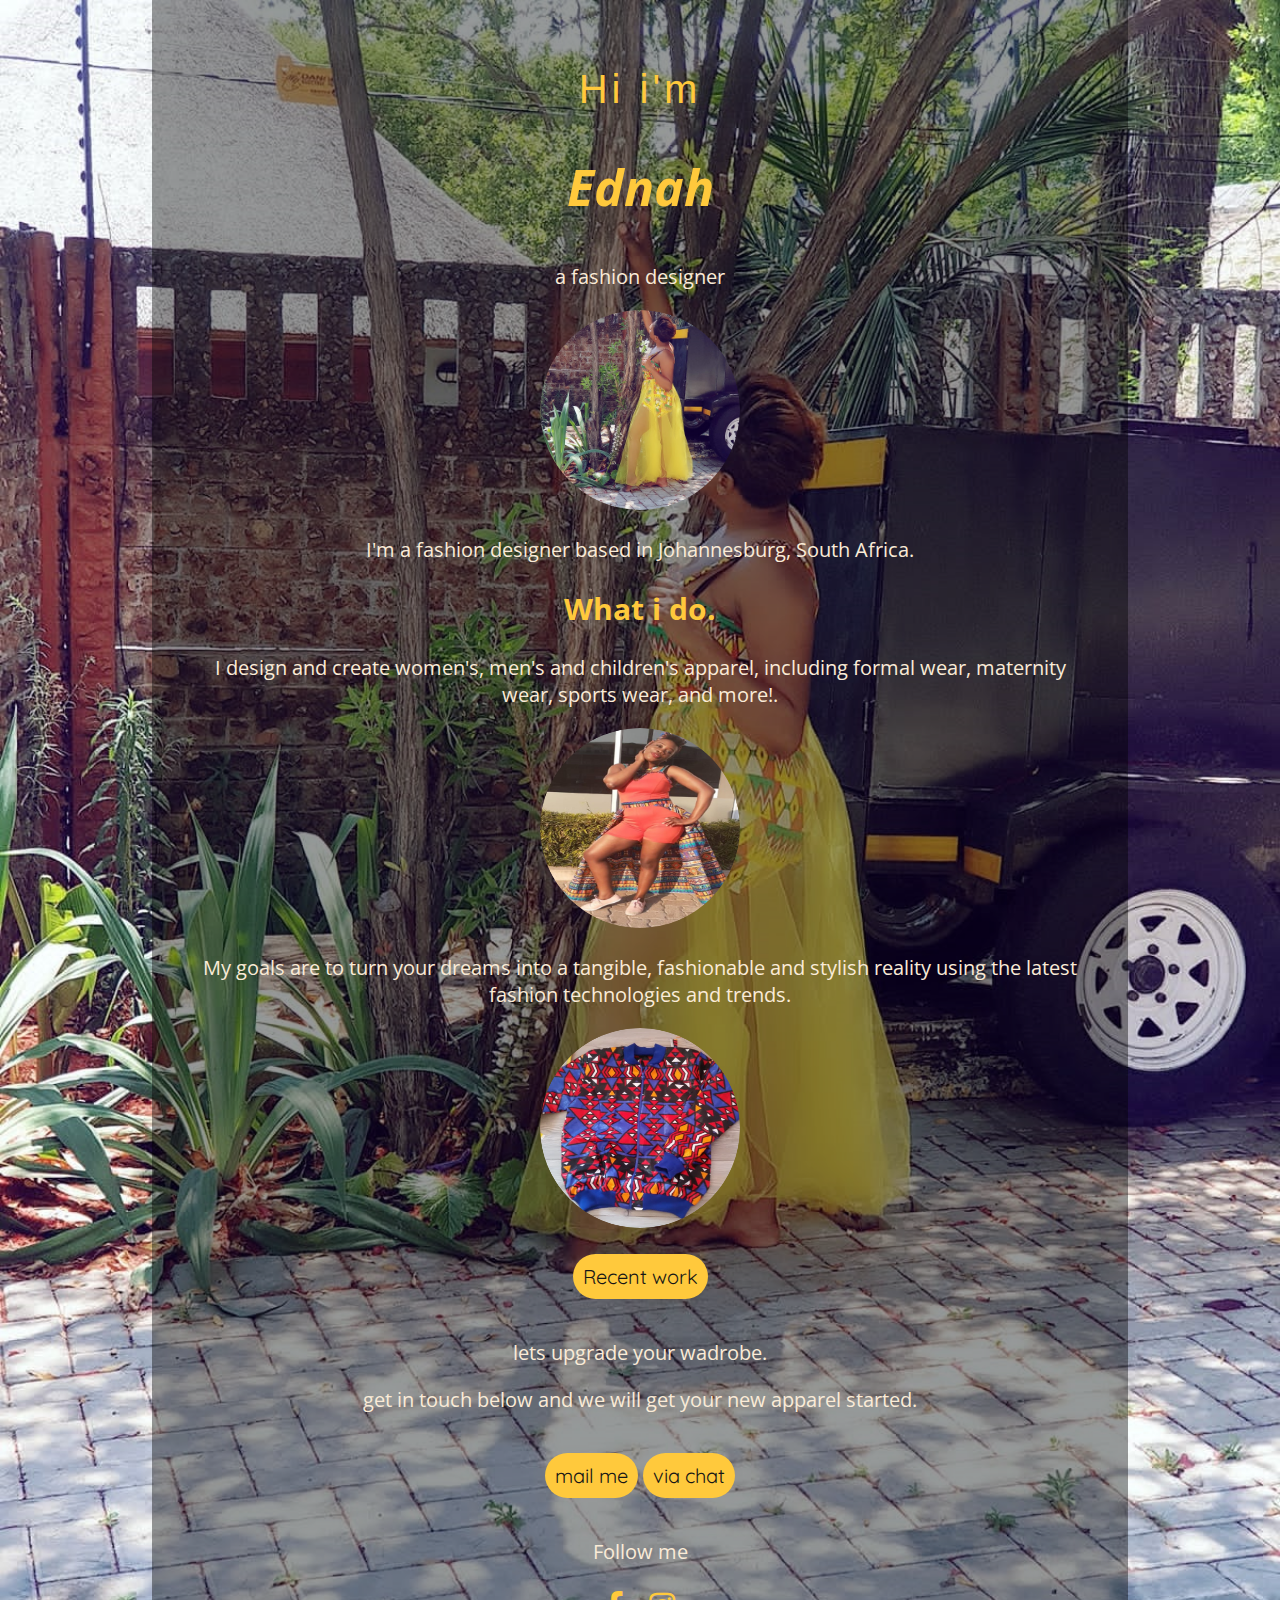
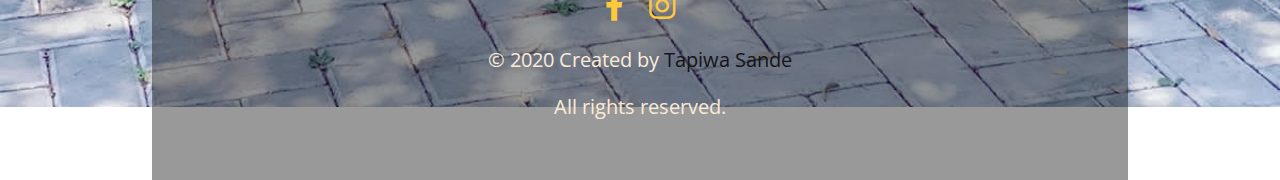
<file: index.html>
<!DOCTYPE html>
<html>
    <head>
        <meta charset="UTF-8">
        <meta name="description" content="meet ednah magaso a fashion designer for hire">
        <link rel="stylesheet" href="style.css">
        <link rel="stylesheet" href="https://cdnjs.cloudflare.com/ajax/libs/font-awesome/5.15.1/css/all.min.css">
        <link rel="preconnect" href="https://fonts.gstatic.com">
        <link href="https://fonts.googleapis.com/css2?family=Montserrat&display=swap" rel="stylesheet">
        <link href="https://fonts.googleapis.com/css2?family=Quicksand:wght@300&display=swap" rel="stylesheet">
        <link rel="preconnect" href="https://fonts.gstatic.com">
        <link href="https://fonts.googleapis.com/css2?family=Open+Sans:wght@300&display=swap" rel="stylesheet">
        <title>Ednah Magaso Fashionsta</title>
        

        


    </head>
    <body>
            <body style="background-image: url('ed2.jpg'); background-repeat: no-repeat; background-size: cover; background-attachment: fixed;">
<div class="box">
 <!-- <img width="300" src="AGE.jpg" alt="" class="box-img"> -->
<h1>Hi i'm</h1>
<h2 class="yes">Ednah</h2>
<p>a fashion designer</p>
<image class="fav" src="crop.png"></image>

<p>I'm a fashion designer based in Johannesburg, South Africa.</p>
<h2>What i do.</h2>
<P>I design and create women's, men's and children's apparel, including formal wear, maternity wear, sports wear, and more!.</P>
<image class="fav" src="pic2.png"></image>
<p>My goals are to turn your dreams into a tangible, fashionable and stylish reality using the latest fashion technologies and trends.</p>
<image class="fav" src="picc.png"></image>  
<form action="/recentwork.html">
        <button class="btn"><a  href="recentwork.html">Recent work</a></button>
</form>



<p>lets upgrade your wadrobe.</p>
<p>get in touch below and we will get your new apparel started.</p>

<button class="btn"><a  href="mailto:ednahmagaso09@gmail.com">mail me</a></button>
   
<button class="btn"><a  href="https://wa.link/76d8sy">via chat</a></button>

<footer class="footer"> 
    <p>Follow me</p>
    <div class="bottom">
            <a class="social" href="https://web.facebook.com/edna.magaso"><i class="fab fa-facebook-f"></i></a>
            <a class="social" href="https://www.instagram.com/ednamagaso/?hl=en"><i class="fab fa-instagram"></i></a> 
            
            
    </div>
           
                
            
                    <p>&#169 2020 Created by <a href="mailto:tapiwasande9@gmail.com" class="taps">Tapiwa Sande</a></p> 
                    <p>All rights reserved.</p>
</file>
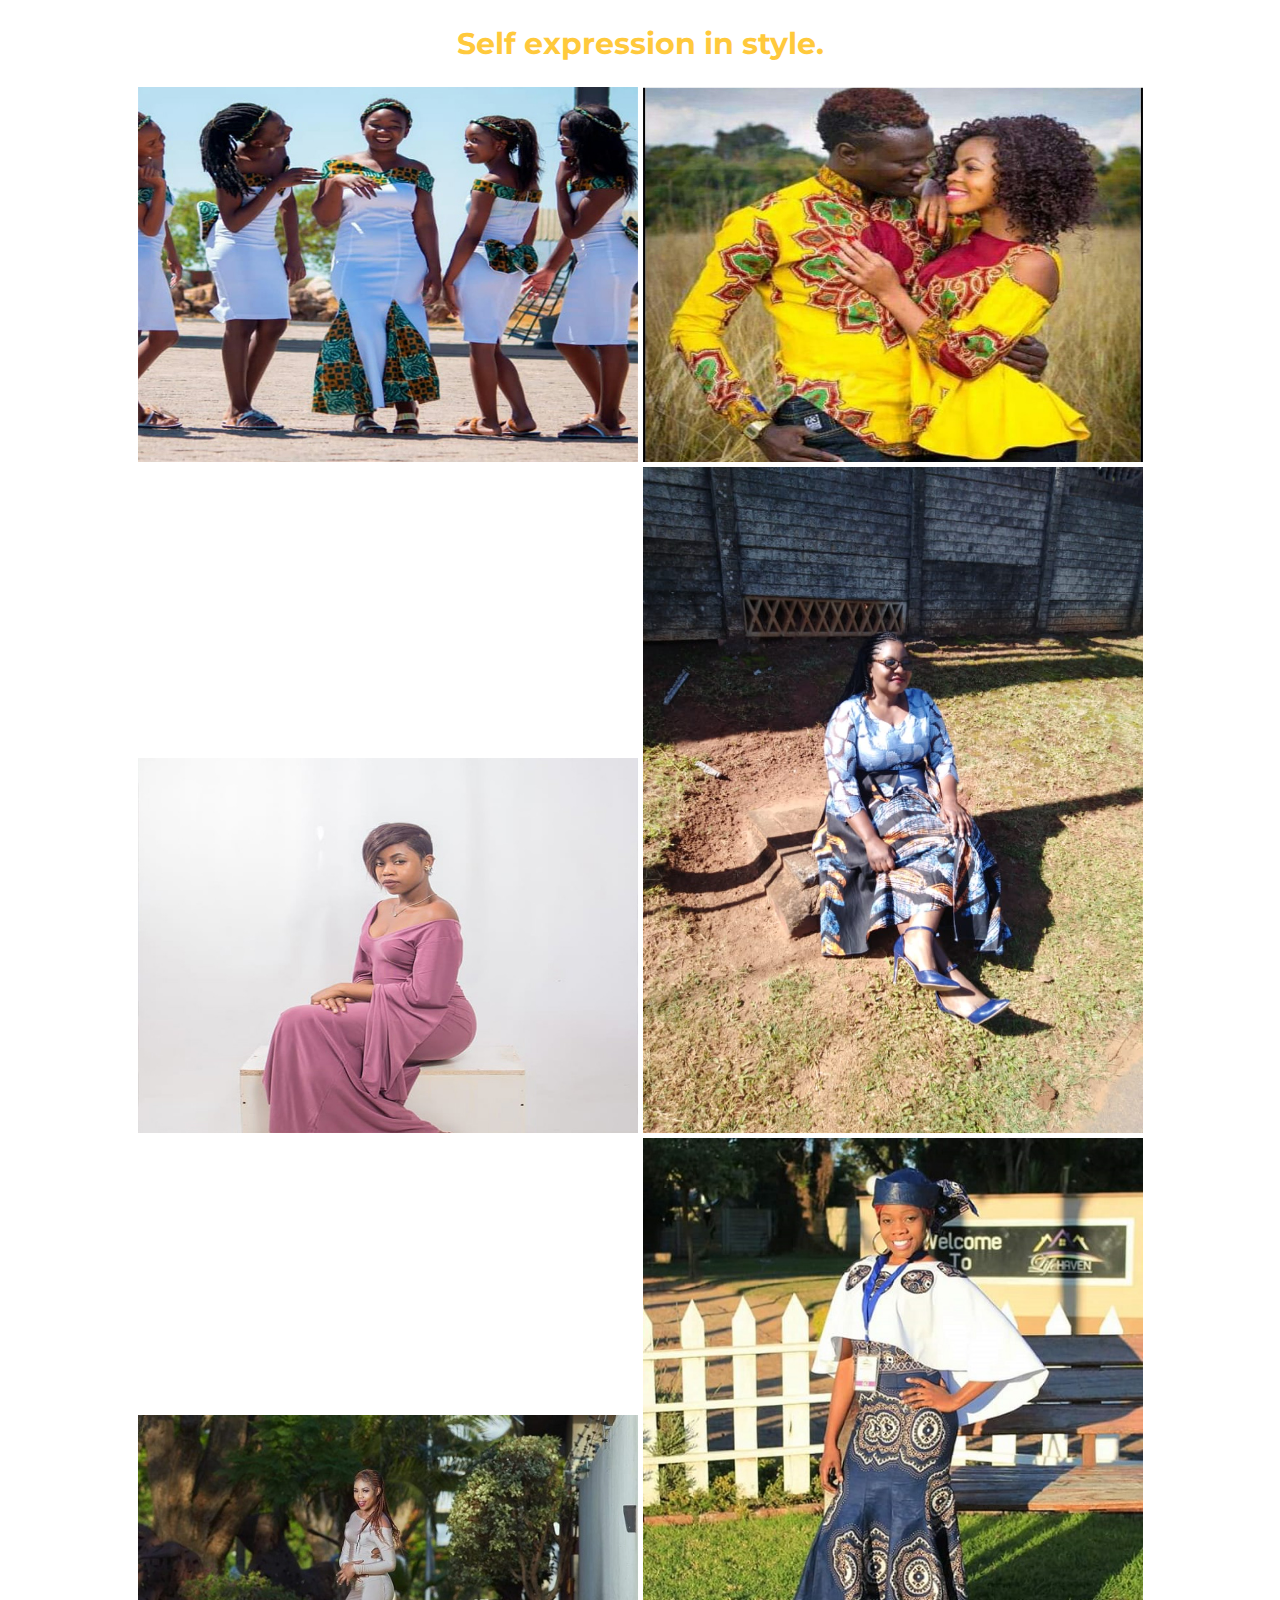
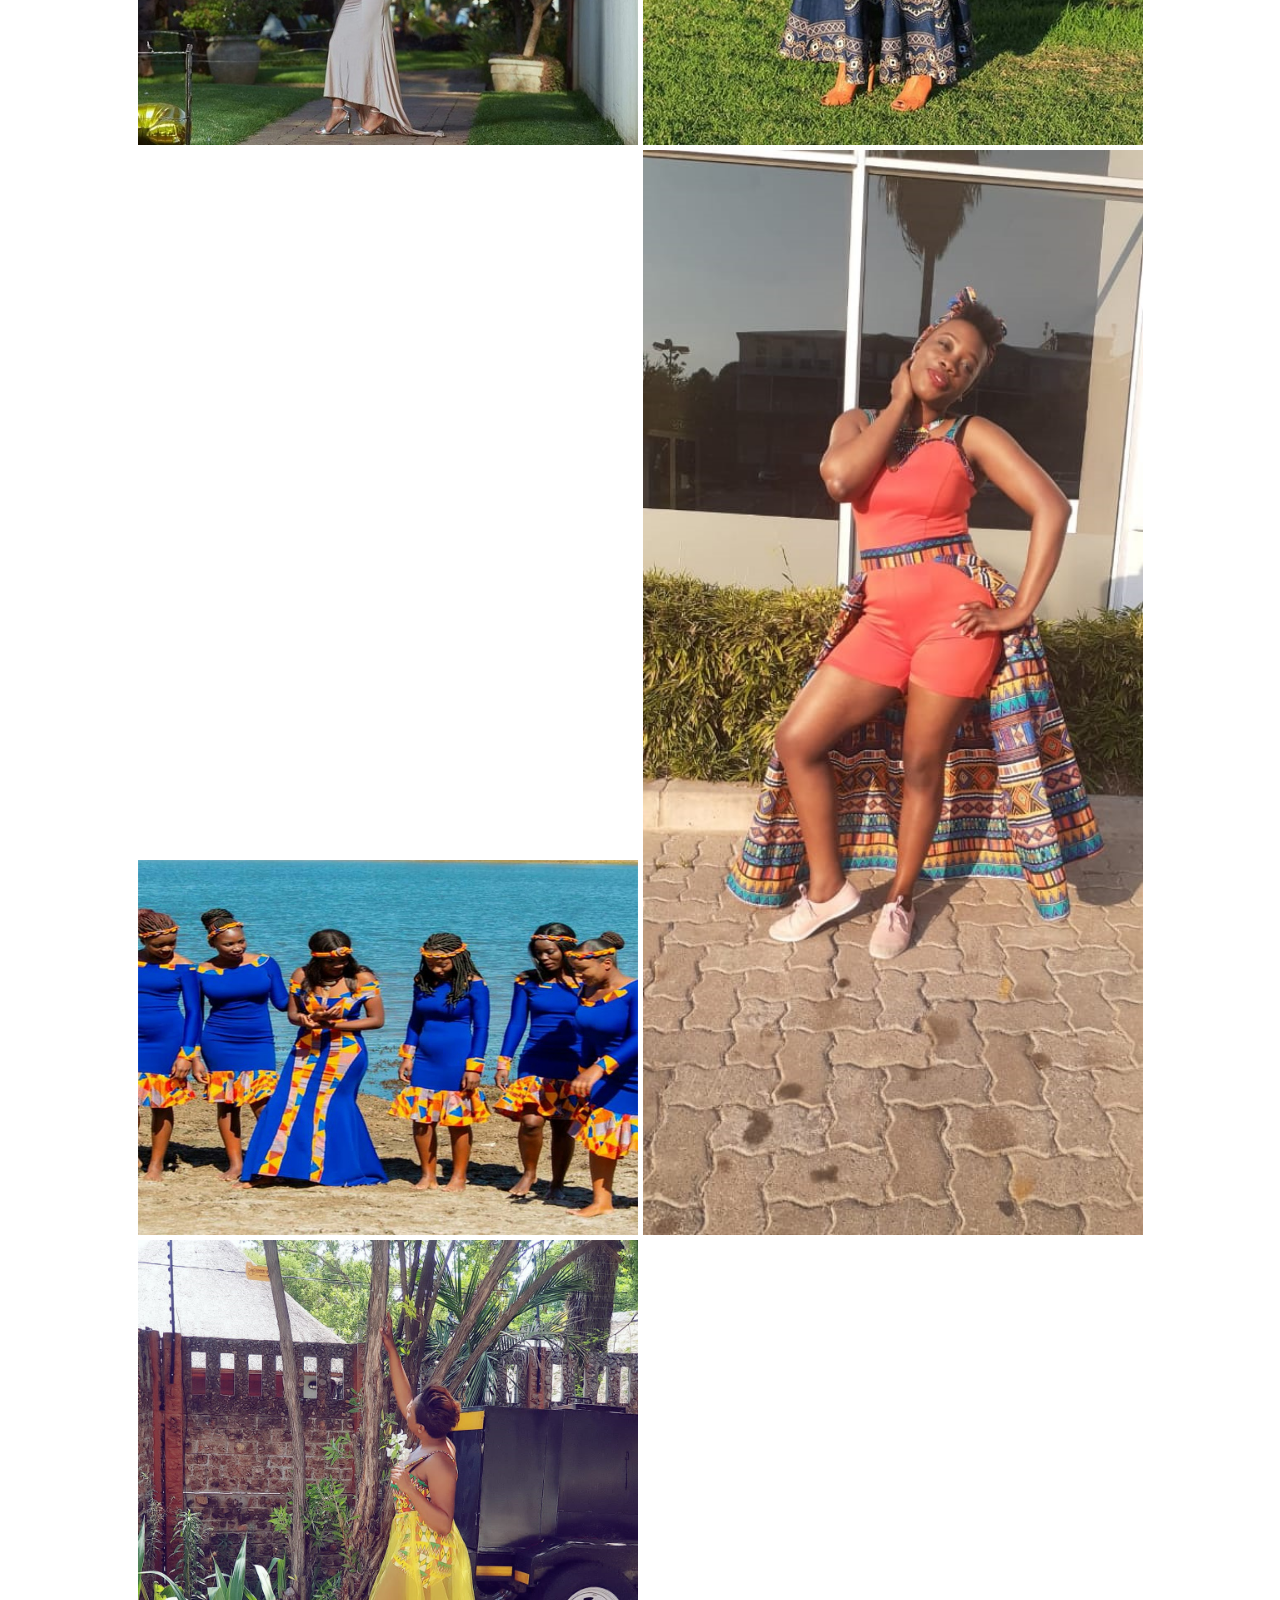
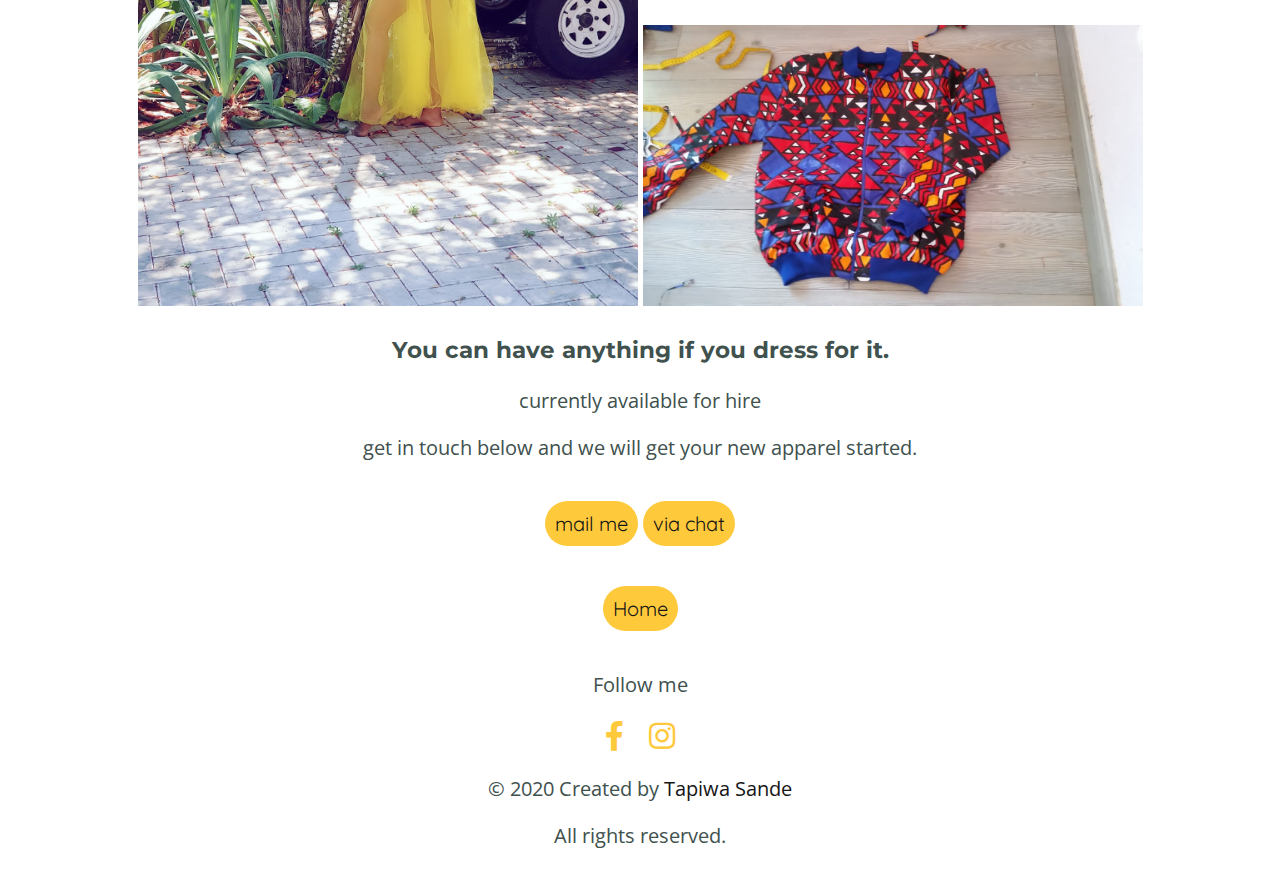
<file: recentwork.html>
<!DOCTYPE html>
<html>
    <head>
        <meta charset="UTF-8">
        <meta name="description" content="meet ednah magaso a fashion designer for hire">
        <link rel="stylesheet" href="style.css">
        <link rel="stylesheet" href="https://cdnjs.cloudflare.com/ajax/libs/font-awesome/5.15.1/css/all.min.css">
        <link rel="preconnect" href="https://fonts.gstatic.com">
        <link href="https://fonts.googleapis.com/css2?family=Montserrat&display=swap" rel="stylesheet">
        <link href="https://fonts.googleapis.com/css2?family=Quicksand:wght@300&display=swap" rel="stylesheet">
        <link rel="preconnect" href="https://fonts.gstatic.com">
        <link href="https://fonts.googleapis.com/css2?family=Open+Sans:wght@300&display=swap" rel="stylesheet">
        <title>Ednah Magaso Fashionsta</title>
        

        


    </head>
    <body>
            <!-- <body style="background-image: url('ed2.jpg'); background-repeat: no-repeat; background-size: cover; background-attachment: fixed;"> -->

 <!-- <img width="300" src="AGE.jpg" alt="" class="box-img"> -->
 <h2>Self expression in style.</h2>
 <!-- work images -->
 <image class="workpic" src="work 1.jpg" alt="work by ednah magaso"></image>
 <image class="workpic" src="work 2.jpg" alt="work by ednah magaso"></image>
 <image class="workpic" src="work 3.jpg" alt="work by ednah magaso"></image>
 <image class="workpic" src="work 4.jpg" alt="work by ednah magaso"></image>
 <image class="workpic" src="work 5.jpg" alt="work by ednah magaso"></image>
 <image class="workpic" src="work 6.jpg" alt="work by ednah magaso"></image>
 <image class="workpic" src="work 7.jpg" alt="work by ednah magaso"></image>
 <image class="workpic" src="ed3.jpg" alt="work by ednah magaso"></image>
 <image class="workpic" src="ed2.jpg" alt="work by ednah magaso"></image>
 <image class="workpic" src="jacket.jpg" alt="work by ednah magaso"></image>
     <h3>You can have anything if you dress for it.</h3>
     


<p>currently available for hire</p>
<p>get in touch below and we will get your new apparel started.</p>

<button class="btn"><a  href="mailto:ednahmagaso09@gmail.com">mail me</a></button>
   
<button class="btn"><a  href="https://wa.link/76d8sy">via chat</a></button>
<form action="/index.html">
    <button class="btn"><a  href="index.html">Home</a></button>
</form>

<footer class="footer"> 
    <p>Follow me</p>
    <div class="bottom">
            <a class="social" href="https://web.facebook.com/edna.magaso"><i class="fab fa-facebook-f"></i></a>
            <a class="social" href="https://www.instagram.com/ednamagaso/?hl=en"><i class="fab fa-instagram"></i></a> 
            
            
    </div>
           
                
            
                    <p>&#169 2020 Created by <a href="mailto:tapiwasande9@gmail.com" class="taps">Tapiwa Sande</a></p> 
                    <p>All rights reserved.</p>
</file>
<file: style.css>
body{
  margin: auto;
  color: #40514e;
  
  text-align: center;
  font-family:'Montserrat', sans-serif;
  font-size: 1.25rem;
  width: 100%;
  
}
.box{
  width: 70%;
  
  background: rgb(0,0 ,0,0.4 );
  padding: 40px;
  text-align: center;
  margin: auto;
  /* margin-top: 5%; */
  color: antiquewhite;
  font-family: 'Open Sans', sans-serif;
}
.yes{
  font-size: 50px;
  font-style: italic;
}
.box h1{
font-size: 40px;
letter-spacing: 4px;
font-weight: 70;
font-family: 'Nunito Sans', sans-serif;
}
h1, h2{
  color: #ffc93c;
  
}


.box h5{
font-size: 20px;
letter-spacing: 3px;
font-weight: 70;
font-family: 'Nunito Sans', sans-serif;
}
.box {
text-align: center;
}
p{
  text-align: center;
  font-family: 'Open Sans', sans-serif;
}
.workpic{
  width: 500px;
  
}
#input{
  padding: 10px 10px;
  margin-top: 30px;
  font-size: 16px;
  border: none;
  font-weight: 100;
  outline: none;
  border-radius: 30px;
  min-width: 260px;
  margin: auto;
  margin-top: 50px;
  text-align: center;
  display: block;
  
}

.fav{
  height: 200px;
  border-radius: 100px;
}
a{
  text-decoration: none;
  color: rgb(21, 22, 22);
}
.btn{
  margin: auto;
  margin-top: 20px;
  font-weight: 30px;
  color: rgb(21, 22, 22);
  margin-bottom: 20px;
  /* display: block; */
  text-decoration: none;
  padding: 10px 10px;
  font-size: 20px;
  font-family: 'Quicksand', sans-serif;
  border: none;
  font-weight: 400;
  outline: none;
  border-radius: 30px;
  min-width: 60px;
  text-align: center;
 background-color: #ffc93c;
}
.btn1{
  margin: auto;
  margin-top: 20px;
  color: rgb(21, 22, 22);
  margin-bottom: 20px;
  /* display: block; */
  padding: 10px 10px;
  font-family: 'Quicksand', sans-serif;
  font-size: 20px;
  font-weight: 30px;
  border: none;
  font-weight: 400;
  outline: none;
  border-radius: 30px;
  min-width: 60px;
  text-align: center;
 background-color: #ffc93c;
}
.btn2{
  margin: auto;
  margin-top: 20px;
  margin-bottom: 20px;

  /* display: block; */
  padding: 10px 10px;
  color: rgb(21, 22, 22);
  font-size: 20px;
  font-weight: 30px;
  border: none;
  font-family: 'Quicksand', sans-serif;
  font-weight: 400;
  outline: none;
  border-radius: 30px;
  min-width: 60px;
  text-align: center;
 background-color: #ffc93c;
}
/* a{
  color: azure;
  padding-top: 50px;
} */
.social{
  margin: auto;
  padding-left: 10px;
  padding-right: 10px;
  margin-top: 80px;
  padding-top: 50px;
  font-size: 30px;
  color: #ffc93c;
}
.social:hover{
  opacity: .7;
  text-align: center;
}
#info{
  text-align: center;
}

.footer{
      
  text-align: center;
  justify-content: space-between;
}
</file>
